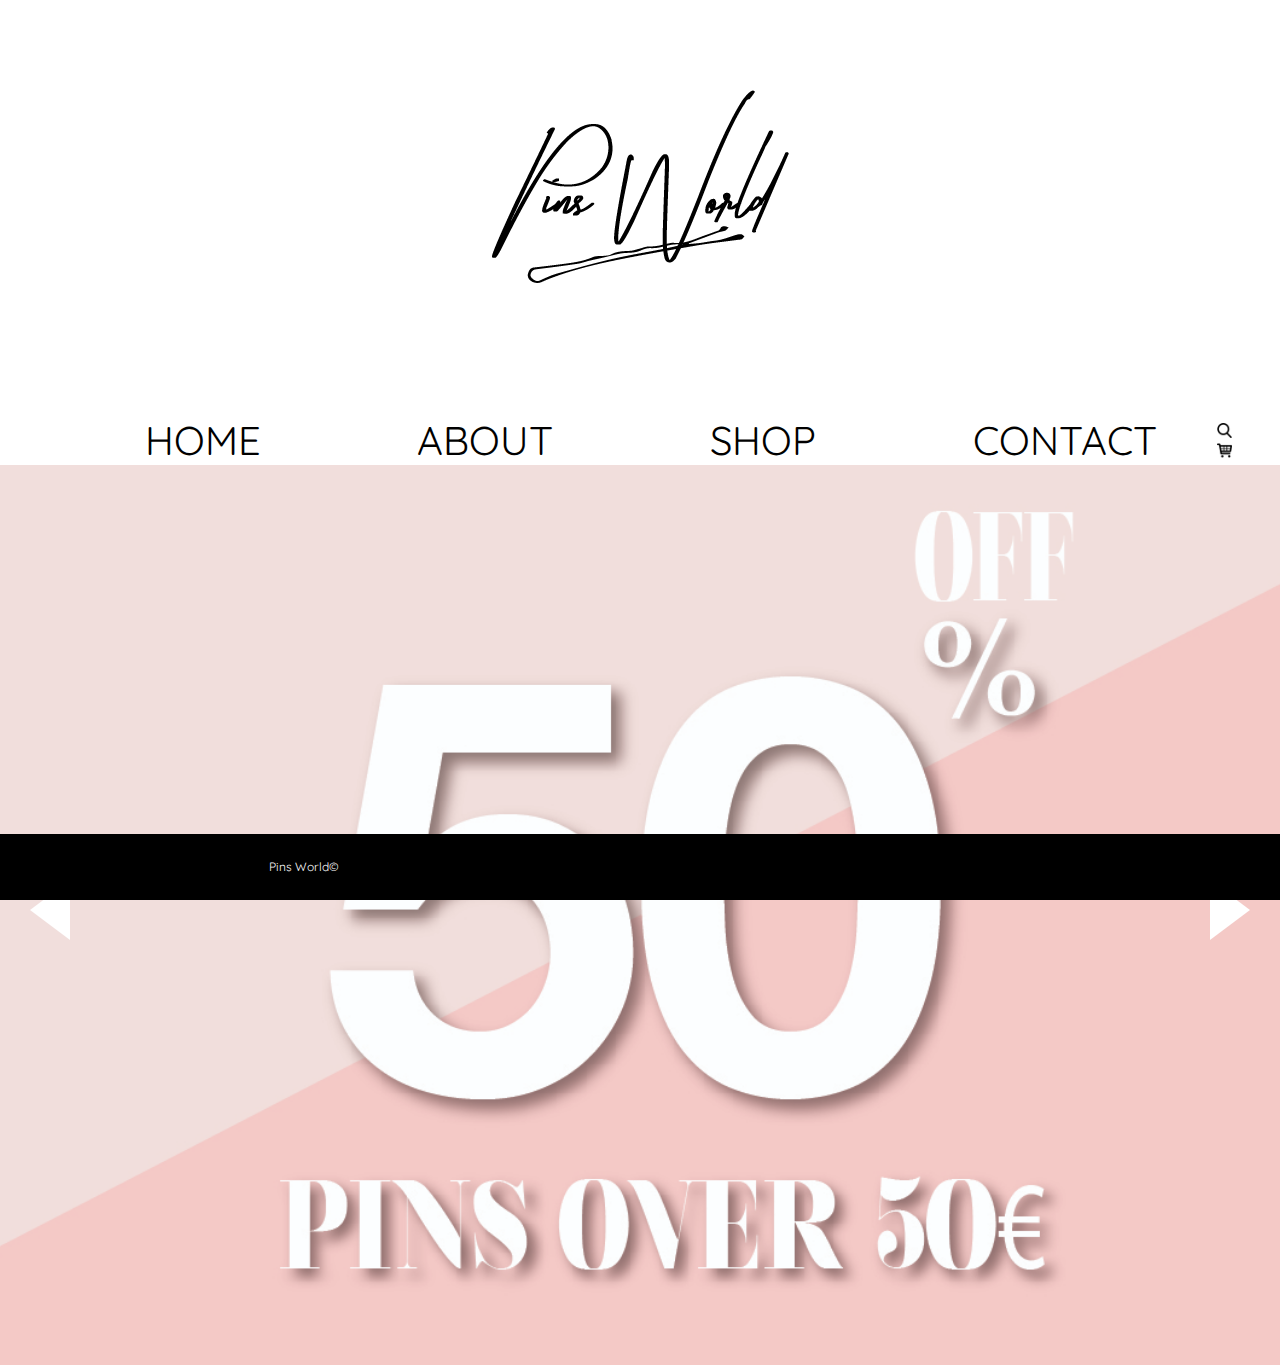
<file: index.html>
<!DOCTYPE html>
<html lang="en">
<head>
	<link href="https://fonts.googleapis.com/css?family=Quicksand:300" rel="stylesheet">
    <meta charset="utf-8" content="width=device-width, initial-scale=1">
	<link rel="stylesheet" href="css/reset.css" type="text/css">
     <link rel="stylesheet" type="text/css" href="css/style.css">
     <title>Pins World</title>
</head>
<body>

	<header>
		<h1><img src="images/logo.png"></h1>
		<div class="topnav">
			<nav>
	<ul>
  <li><a class="active" href="index.html">HOME</a></li>
  <li><a href="about.html">ABOUT</a></li>
  <li><a href="shop.html">SHOP</a></li>
  <li><a href="contact.html">CONTACT</a></li>
  <span><li><img src="images/search.png" style="height:15px"></li></span>
  <span><li><img src="images/cart.png" style="height:15px"></li></span>

</ul>
</nav>
</div>
</header>
<div class="wrap">
  <div id="arrow-left" class="arrow"></div>
  <div id="slider">
    <div class="slide slide1">
      <div class="slide-content">
      </div>
    </div>
    <div class="slide slide2">
      <div class="slide-content">
      </div>
    </div>
    <div class="slide slide3">
      <div class="slide-content">
      </div>
    </div>
    <div class="slide slide4">
      <div class="slide-content">
  </div>
</div>
</div>
  <div id="arrow-right" class="arrow"></div>
</div>
<script>
let sliderImages = document.querySelectorAll(".slide"),
  arrowLeft = document.querySelector("#arrow-left"),
  arrowRight = document.querySelector("#arrow-right"),
  current = 0;

// Clear all images
function reset() {
  for (let i = 0; i < sliderImages.length; i++) {
    sliderImages[i].style.display = "none";
  }
}

// Init slider
function startSlide() {
  reset();
  sliderImages[0].style.display = "block";
}

// Show prev
function slideLeft() {
  reset();
  sliderImages[current - 1].style.display = "block";
  current--;
}

// Show next
function slideRight() {
  reset();
  sliderImages[current + 1].style.display = "block";
  current++;
}

// Left arrow click
arrowLeft.addEventListener("click", function() {
  if (current === 0) {
    current = sliderImages.length;
  }
  slideLeft();
});

// Right arrow click
arrowRight.addEventListener("click", function() {
  if (current === sliderImages.length - 1) {
    current = -1;
  }
  slideRight();
});

startSlide();
</script>
<footer>
		<p>Pins World©</p>
	</footer>
</body>
</html>
</file>
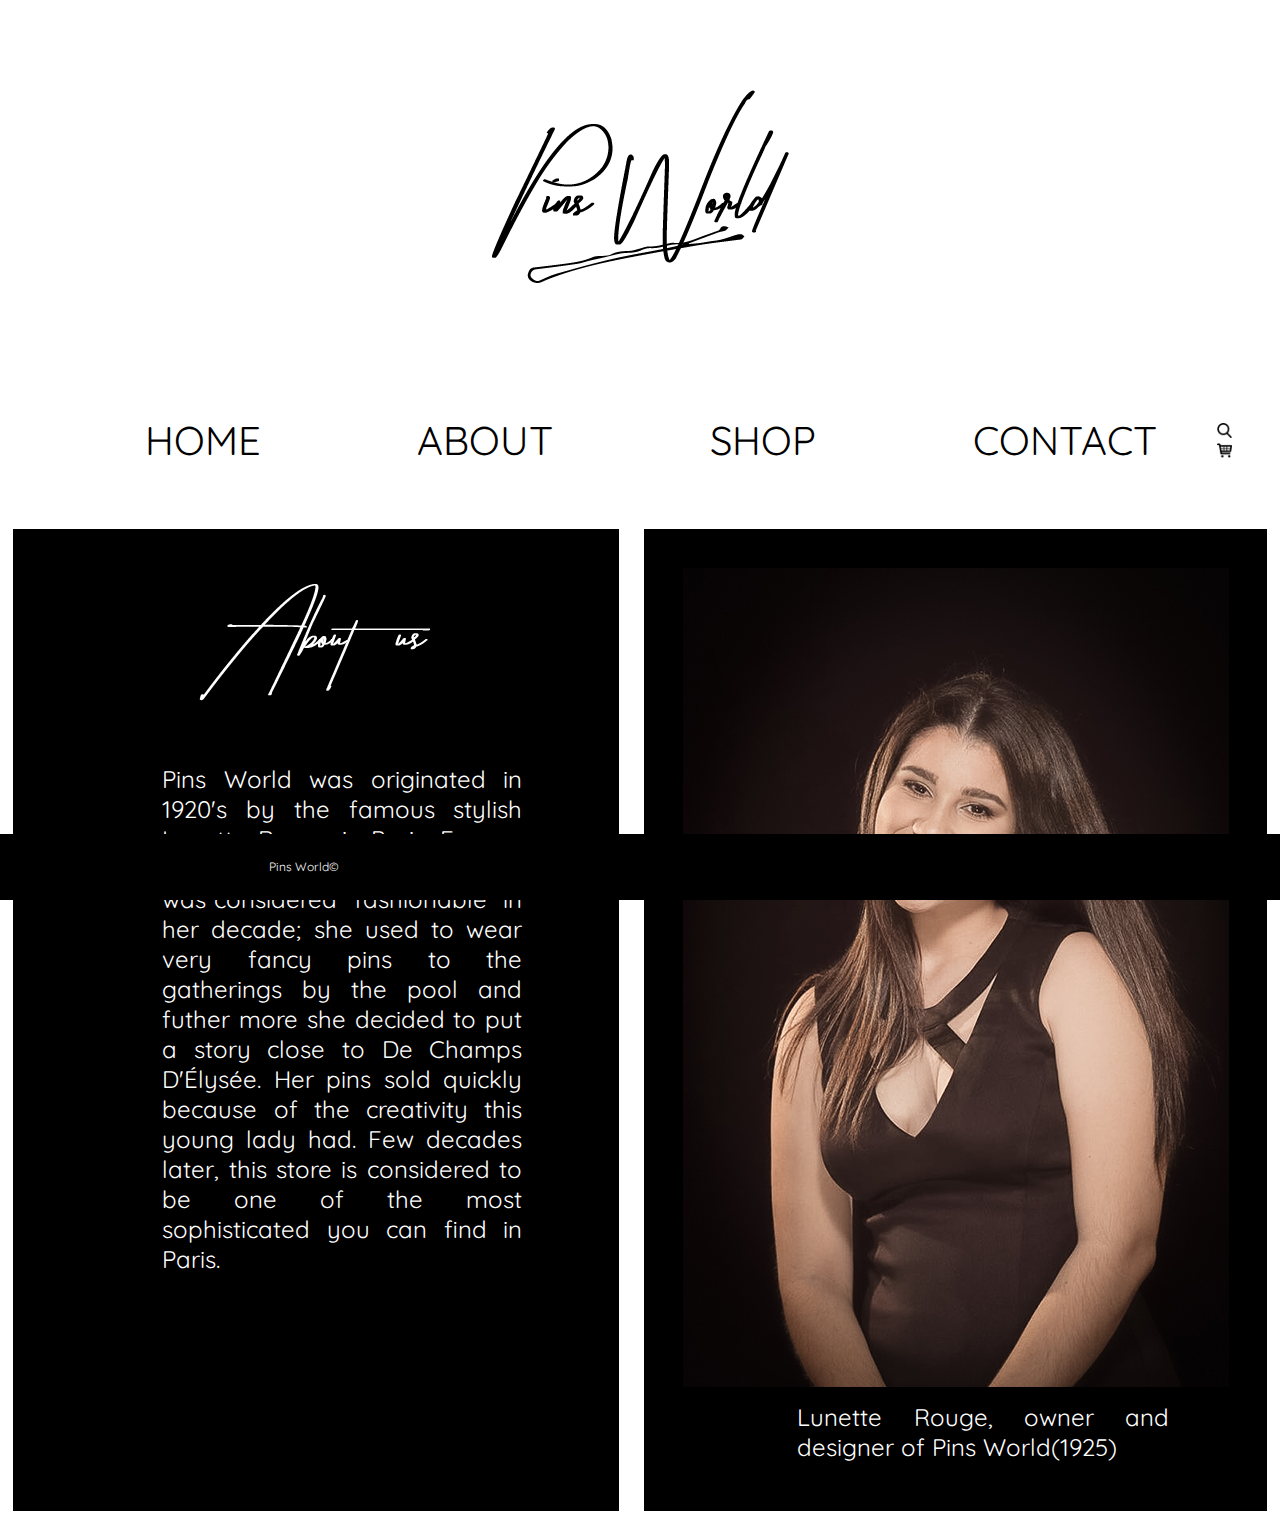
<file: about.html>
<!DOCTYPE html>
<html lang="en">
<head>
	<link href="https://fonts.googleapis.com/css?family=Quicksand:300" rel="stylesheet">
	<meta charset="utf-8" content="width=device-width, initial-scale=1">
	<link rel="stylesheet" href="css/reset.css" type="text/css">
     <link rel="stylesheet" type="text/css" href="css/style.css">
	<title>About</title>
</head>
<body>
	<header>
		<h1><img src="images/logo.png"></h1>
		<div class="topnav">
			<nav>
	<ul>
  <li><a class="active" href="index.html">HOME</a></li>
  <li><a href="about.html">ABOUT</a></li>
  <li><a href="shop.html">SHOP</a></li>
  <li><a href="contact.html">CONTACT</a></li>
  <span><li><img src="images/search.png" style="height:15px"></li></span>
  <span><li><img src="images/cart.png" style="height:15px"></li></span>
</ul>
</nav>
</div>
</header>
<div style="padding-right:500%">
</div>
<div class="row">
<div class="column-1">
	<img src="images/about.png"><br><br><br>
	<p>Pins World was originated in 1920's by the famous stylish Lunette Rouge in Paris, France. She had a big sense of what was considered "fashionable" in her decade; she used to wear very fancy pins to the gatherings by the pool and futher more she decided to put a story close to De Champs D'Élysée. Her pins sold quickly because of the creativity this young lady had. Few decades later, this store is considered to be one of the most sophisticated you can find in Paris.</p>
</div>
<div class="column-2">
		<img src="images/laura.jpg" style="text-align: center">
		<p>Lunette Rouge, owner and designer of Pins World(1925)</p>
		</div>
	<footer>
		<p>Pins World©</p>
	</footer>
	
</body>
</html>
</file>
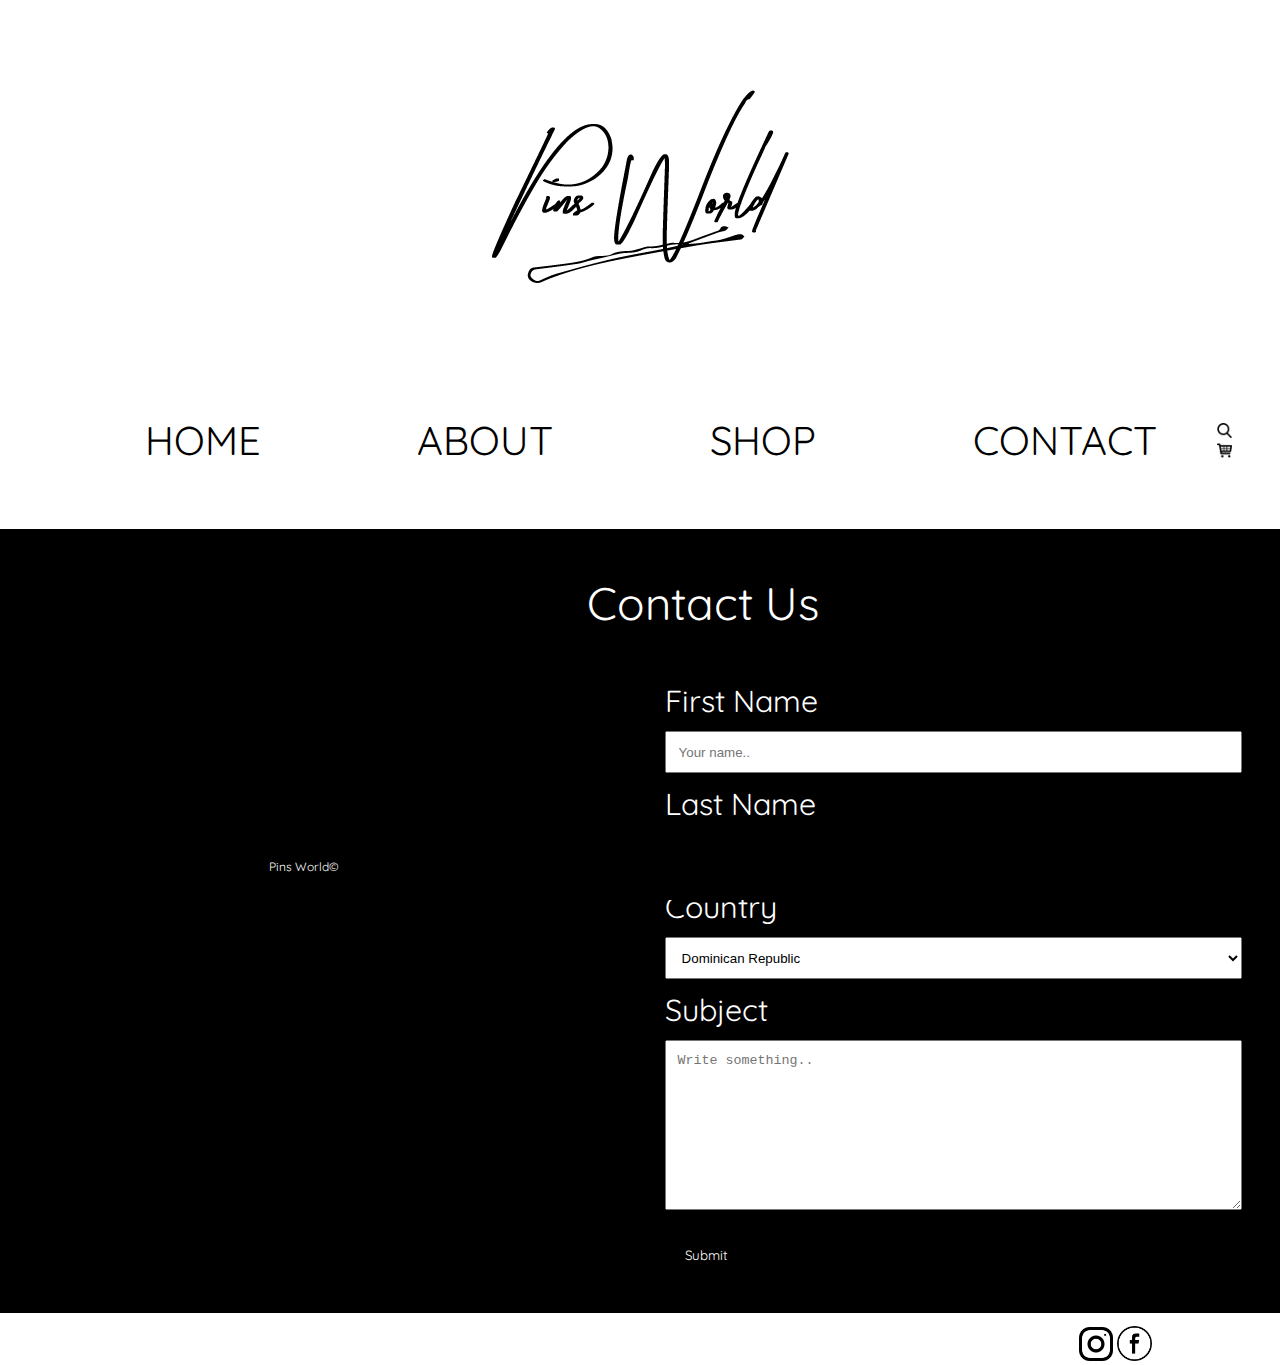
<file: contact.html>
<!DOCTYPE html>
<html lang="en">
<head>
	<link href="https://fonts.googleapis.com/css?family=Quicksand:300" rel="stylesheet">
	<meta charset="utf-8" content="width=device-width, initial-scale=1">
	<link rel="stylesheet" href="css/reset.css" type="text/css">
     <link rel="stylesheet" type="text/css" href="css/style.css">
	<title>Contact</title>
</head>
<body>
	<header>
		<h1><img src="images/logo.png"></h1>
		<div class="topnav">
			<nav>
	<ul>
  <li><a class="active" href="index.html">HOME</a></li>
  <li><a href="about.html">ABOUT</a></li>
  <li><a href="shop.html">SHOP</a></li>
  <li><a href="contact.html">CONTACT</a></li>
  <span><li><img src="images/search.png" style="height:15px"></li></span>
  <span><li><img src="images/cart.png" style="height:15px"></li></span>

</ul>
</nav>
</div>
</header>
<div style="padding-right:500%">
</div>
<div class="container">
  <div style="text-align:center">
    <h2>Contact Us</h2>
  </div>
  <div class="row">
    <div class="column">
      <div id="map" style="width:100%;height:500px"></div>
    </div>
    <div class="column">
      <form action="/action_page.php">
        <label for="fname">First Name</label>
        <input type="text" id="fname" name="firstname" placeholder="Your name..">
        <label for="lname">Last Name</label>
        <input type="text" id="lname" name="lastname" placeholder="Your last name..">
        <label for="country">Country</label>
        <select id="country" name="country">
          <option value="Dominican Republic">Dominican Republic</option>
          <option value="canada">Canada</option>
          <option value="usa">USA</option>
          <option value="france">France</option>
        </select>
        <label for="subject">Subject</label>
        <textarea id="subject" name="subject" placeholder="Write something.." style="height:170px"></textarea>
        <input type="submit" value="Submit">
      </form>
    </div>
  </div>
</div>
<iframe src="https://www.google.com/maps/embed?pb=!1m18!1m12!1m3!1d10497.878795705003!2d2.3000216415335184!3d48.86832188333974!2m3!1f0!2f0!3f0!3m2!1i1024!2i768!4f13.1!3m3!1m2!1s0x47e66fc518637631%3A0x7c6b92d2c2465999!2zQ2hhbXBzLcOJbHlzw6llcywgUGFyaXMsIEZyYW5jZQ!5e0!3m2!1sen!2sdo!4v1526142759319" width="600" height="450" frameborder="0" style="border:0" allowfullscreen></iframe>
  <div class="img">
  <img src="images/instagram.png" height="34px"> 
  <img src="images/facebook.png" height="35px"> 
</div>
<footer>
    <p>Pins World©</p>
</footer>
</body>
</html>
	
</body>
</html>
</file>
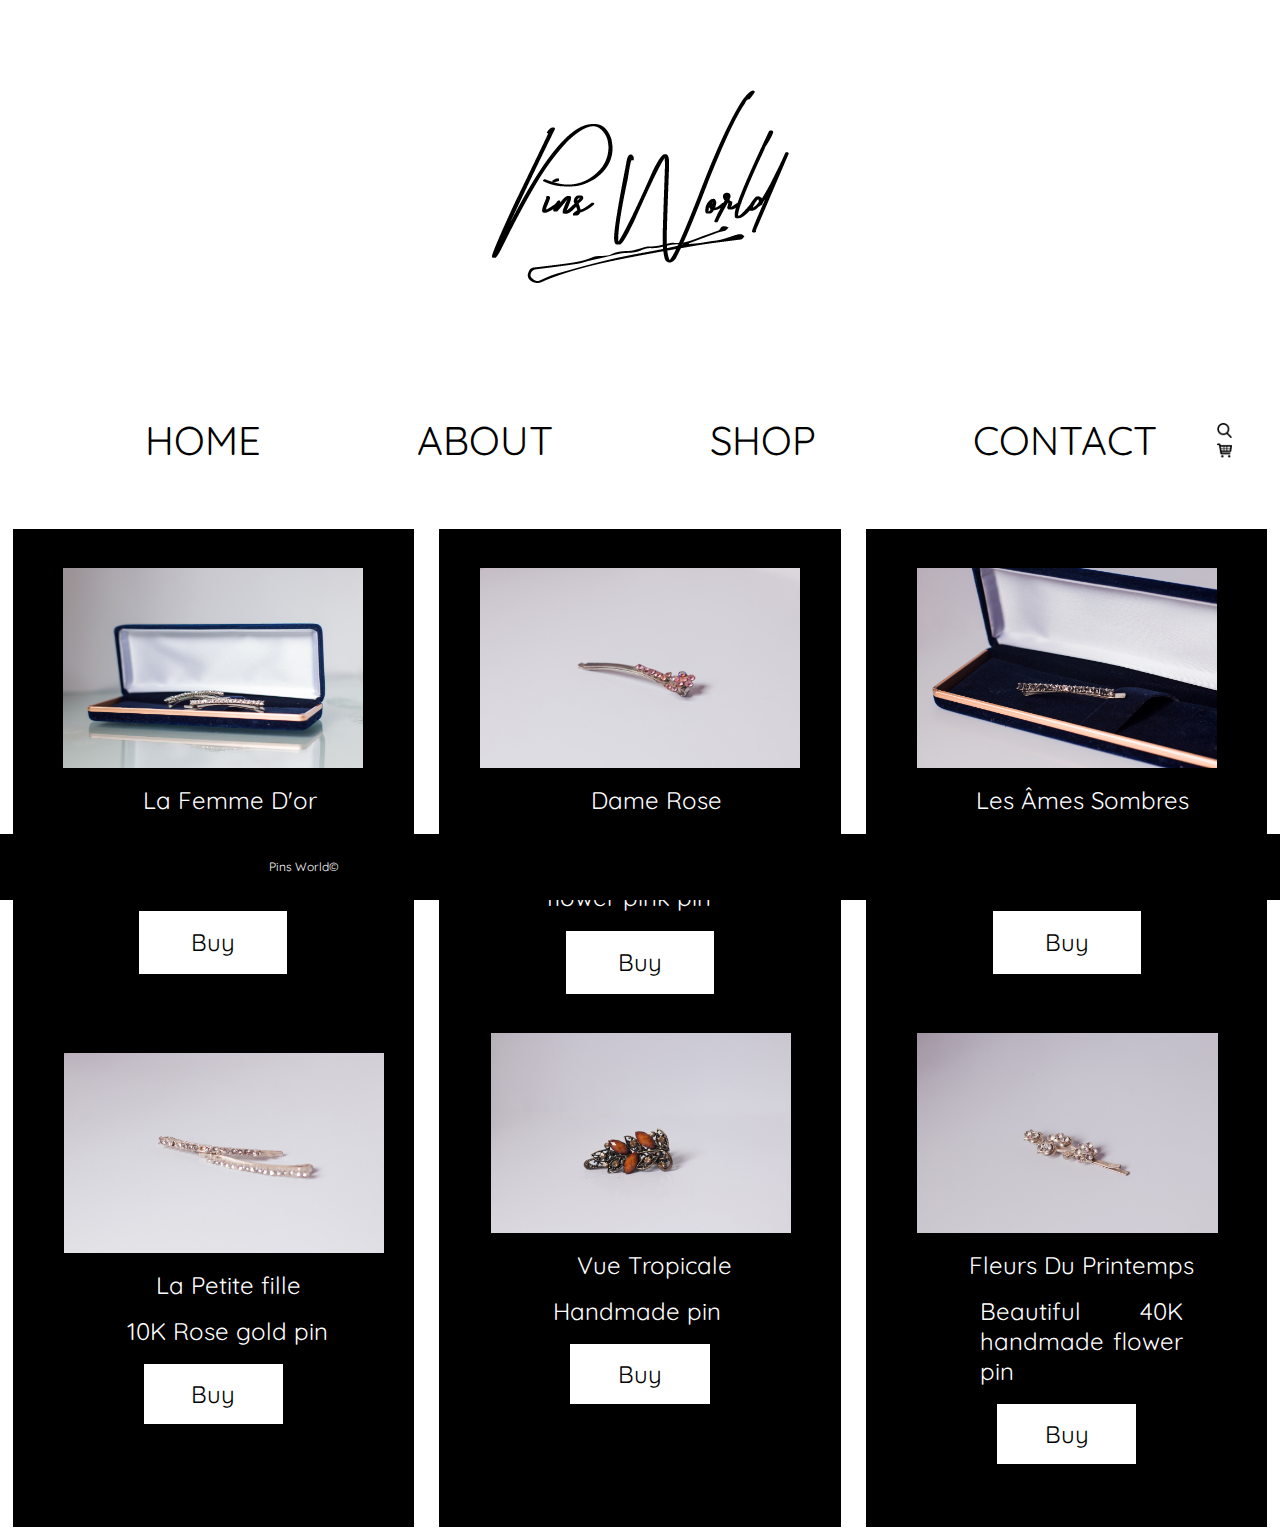
<file: shop.html>
<!DOCTYPE html>
<html lang="en">
<head>
	<link href="https://fonts.googleapis.com/css?family=Quicksand:300|Rozha+One" rel="stylesheet">
	 <meta charset="utf-8" content="width=device-width, initial-scale=1">
	<link rel="stylesheet" href="css/reset.css" type="text/css">
     <link rel="stylesheet" type="text/css" href="css/style.css">
	<title>Shop</title>
</head>
<body>
	<header>
		<h1><img src="images/logo.png"></h1>
		<div class="topnav">
			<nav>
	<ul>
  <li><a class="active" href="index.html">HOME</a></li>
  <li><a href="about.html">ABOUT</a></li>
  <li><a href="shop.html">SHOP</a></li>
  <li><a href="contact.html">CONTACT</a></li>
  <span><li><img src="images/search.png" style="height:15px"></li></span>
  <span><li><img src="images/cart.png" style="height:15px"></li></span>

</ul>
</nav>
</div>
</header>


<div style="padding-right:500%">
</div>
<div class="row">
	<br><br>
			<div class="column-1">
			<img src="images/pins.jpg" style="height:200px">
			<h2 style="color:white">La Femme D'or</h2>
			<p>40K Gold pin with case</p><button type="button" onclick="alert('Added to cart')">Buy</button><br><br><br>
    

    <div class="column-5">
			<img src="images/pin.jpg" style="height:200px">
			<h2 style="color:white">La Petite fille</h2>
			<p>10K Rose gold pin</p><button type="button" onclick="alert('Added to cart')">Buy</button>


		</div></div>

		     <div class="column-2">
	<img src="images/pin2.jpg" style="height:200px">
	<h2 style="color:white">Dame Rose</h2><br>
		<p>Beautiful 20K flower pink pin</p><button type="button" onclick="alert('Added to cart')">Buy</button>

		     <div class="column-6">
			<img src="images/pin3.jpg" style="height:200px">
			<h2 style="color:white"> Vue Tropicale</h2>
			<p>Handmade pin</p><button type="button" onclick="alert('Added to cart')">Buy</button>
		</div></div>
<br><br><br><br><br>
		<div class="column-3">
			<img src="images/pin4.jpg" style="height:200px">
			<h2 style="color:white">Les Âmes Sombres</h2>
			<p>40K Gold black pin with case</p><button type="button" onclick="alert('Added to cart')">Buy</button>
	
<br><br>
		<div class="column-4">
	<img src="images/pin5.jpg" style="height:200px">
	<h2 style="color:white">Fleurs Du Printemps</h2>
			<p>Beautiful 40K handmade flower pin</p><button type="button" onclick="alert('Added to cart')">Buy</button>
		</div>
		<footer>
		<p>Pins World©</p>
	</footer>
	
</body>
</html>
</file>
<file: css/style.css>
body,
#slider,
.wrap,
.slide-content {
  margin-bottom: 10%;
  margin: 0;
  padding: 0;
  font-family: 'Quicksand', sans-serif;
  width: 100%;
  height: 100vh;
  overflow-x: hidden;
}

h1{
  text-align: center;  
  margin-top: 7%;
}

p {
  font-family: 'Quicksand', sans-serif;
  font-size: 1.5em;
  flex: 1;
  border:1% solid none;
  text-align: justify;
  margin: 1%;
  padding: 1%;
  margin-right: 10%;
  margin-left: 20%;
  margin-top: 1%;
  color: white;
}

h2{
  font-family: 'Quicksand', sans-serif;
  font-size: 1.5em;
  text-align: center;
  margin-top: 1%;
  margin-left: 10%;
  line-height: 210%;
  word-spacing: 20%;

}

.column-1, .column-2, .column-3, .column-4, .column-5, .column-6 {
  flex: 1;
  border:1% solid none;
  text-align: center;
  margin: 1%;
  padding: 3%;
  margin-top: 5%;
  background-color: rgba(0,0,0,1);
  
}

.column-1, .column-2{
  flex: 1;
  border:1% solid none;
  text-align: center;
  margin: 1%;
  padding: 3%;
  margin-top: 5%;

}

h3{
  text-align: center;
  margin-left: 10%;
  font-family: 'Quicksand', sans-serif;
}


a{
  text-decoration: none;
  color:red;
}

.row {
  display: flex;
}

.topnav {
  font-family: 'Quicksand', sans-serif;
    background-color: white;
    overflow: hidden;
    margin-left:1%;
    text-align: center;
    margin-right: 1%;
    margin-top: 10%;
    color: black;


}

.topnav a {
   font-family: 'Quicksand', sans-serif;
    float: left;
    text-align: center;
    padding: 0% 0.5%;
    text-decoration: none;
    font-size: 2.5em;
    margin-right: 1.5%;
    color: black;
    margin-left: 10%;
    margin-top: -0.5%;


}

.topnav a:hover {
    background-color: white;
    color: black;

}

ul {
  list-style-type: none;

}

* { 
  box-sizing: border-box;
}

/* Style inputs */
input[type=text], select, textarea {
    width: 100%;
    padding: 2%;
    border: 1% solid black;
    margin-top: 2%;
    margin-bottom: 2%;
    resize: vertical;
}

input[type=submit] {
  font-family: 'Quicksand', sans-serif;
    background-color: black;
    color: white;
    padding: 12px 20px;
    border: none;
    cursor: pointer;
}

input[type=submit]:hover {
    background-color: white;
}

/* Style the container/contact section */
.container {
  font-family: 'Quicksand', sans-serif;
    background-color: black;
    padding: 1%;
    margin-top: 5%;
    font-size: 1.9em;
    color: white;
}

/* Create two columns that float next to eachother */
.column {
    float: left;
    width: 50%;
    margin-top: 6px;
    padding: 2%;
    background-color: black;
    color:white;
}

/* Clear floats after the columns */
.row:after {
    content: "";
    display: table;
    clear: both;
}

/* Responsive layout - when the screen is less than 600px wide, make the two columns stack on top of each other instead of next to each other */
@media screen and (max-width: 600px) {
    .column, input[type=submit] {
        width: 100%;
        margin-top: 0;
    }
}

iframe{
  margin-top: -90%;
  margin-left: 5%;
  margin-bottom: 14%;
}

footer {
   position: fixed;
   left: 0%;
   bottom: 0%;
   width: 100%;
   background-color: black;
   color: white;
   text-align: left;
  font-family: 'Quicksand', sans-serif;
   font-size: 0.5em;
   height: -50%;


}

.img{
  text-align: right;
  margin-top: -0.5%;
  margin-bottom: 7%;
margin-right: 10%;
}

button{
  font-family: 'Quicksand', sans-serif;
  background-color: white;
    border: none;
    color: black;
    padding: 5% 16%;
    text-align: center;
    text-decoration: none;
    display: inline-block;
    font-size: 1.5em;
    margin: 4% 2%;
    cursor: pointer;
}

.about{
  font-family: 'Quicksand', sans-serif;
  font-size: 1.5em;
  flex: 1;
  border:1% solid none;
  text-align: right;
  margin: 1%;
  padding: 1%;
  margin-right: 1%;
  margin-left: 36%;
  margin-top: 3%;
  color: white;
  word-spacing: -5%;

}

.wrap {
  position: relative;
}

.slide {
  background-size: cover;
  background-position: center;
  background-repeat: no-repeat;
}

.slide1 {
  background-image: url("../images/sale.jpg");
}
.slide2 {
  background-image: url("../images/pin.jpg");
}
.slide3 {
  background-image: url("../images/pin2.jpg");
}
.slide4 {
  background-image: url("../images/pin3.jpg");
}

.slide-content {
  display: flex;
  flex-direction: column;
  justify-content: center;
  align-items: center;
  text-align: center;
}

.slide-content span {
  font-size: 5rem;
  color: #fff;
}

.arrow {
  cursor: pointer;
  position: absolute;
  top: 50%;
  margin-top: -35px;
  width: 0;
  height: 0;
  border-style: solid;
}

#arrow-left {
  border-width: 30px 40px 30px 0;
  border-color: transparent #fff transparent transparent;
  left: 0;
  margin-left: 30px;
}

#arrow-right {
  border-width: 30px 0 30px 40px;
  border-color: transparent transparent transparent #fff;
  right: 0;
  margin-right: 30px;
}
</file>
